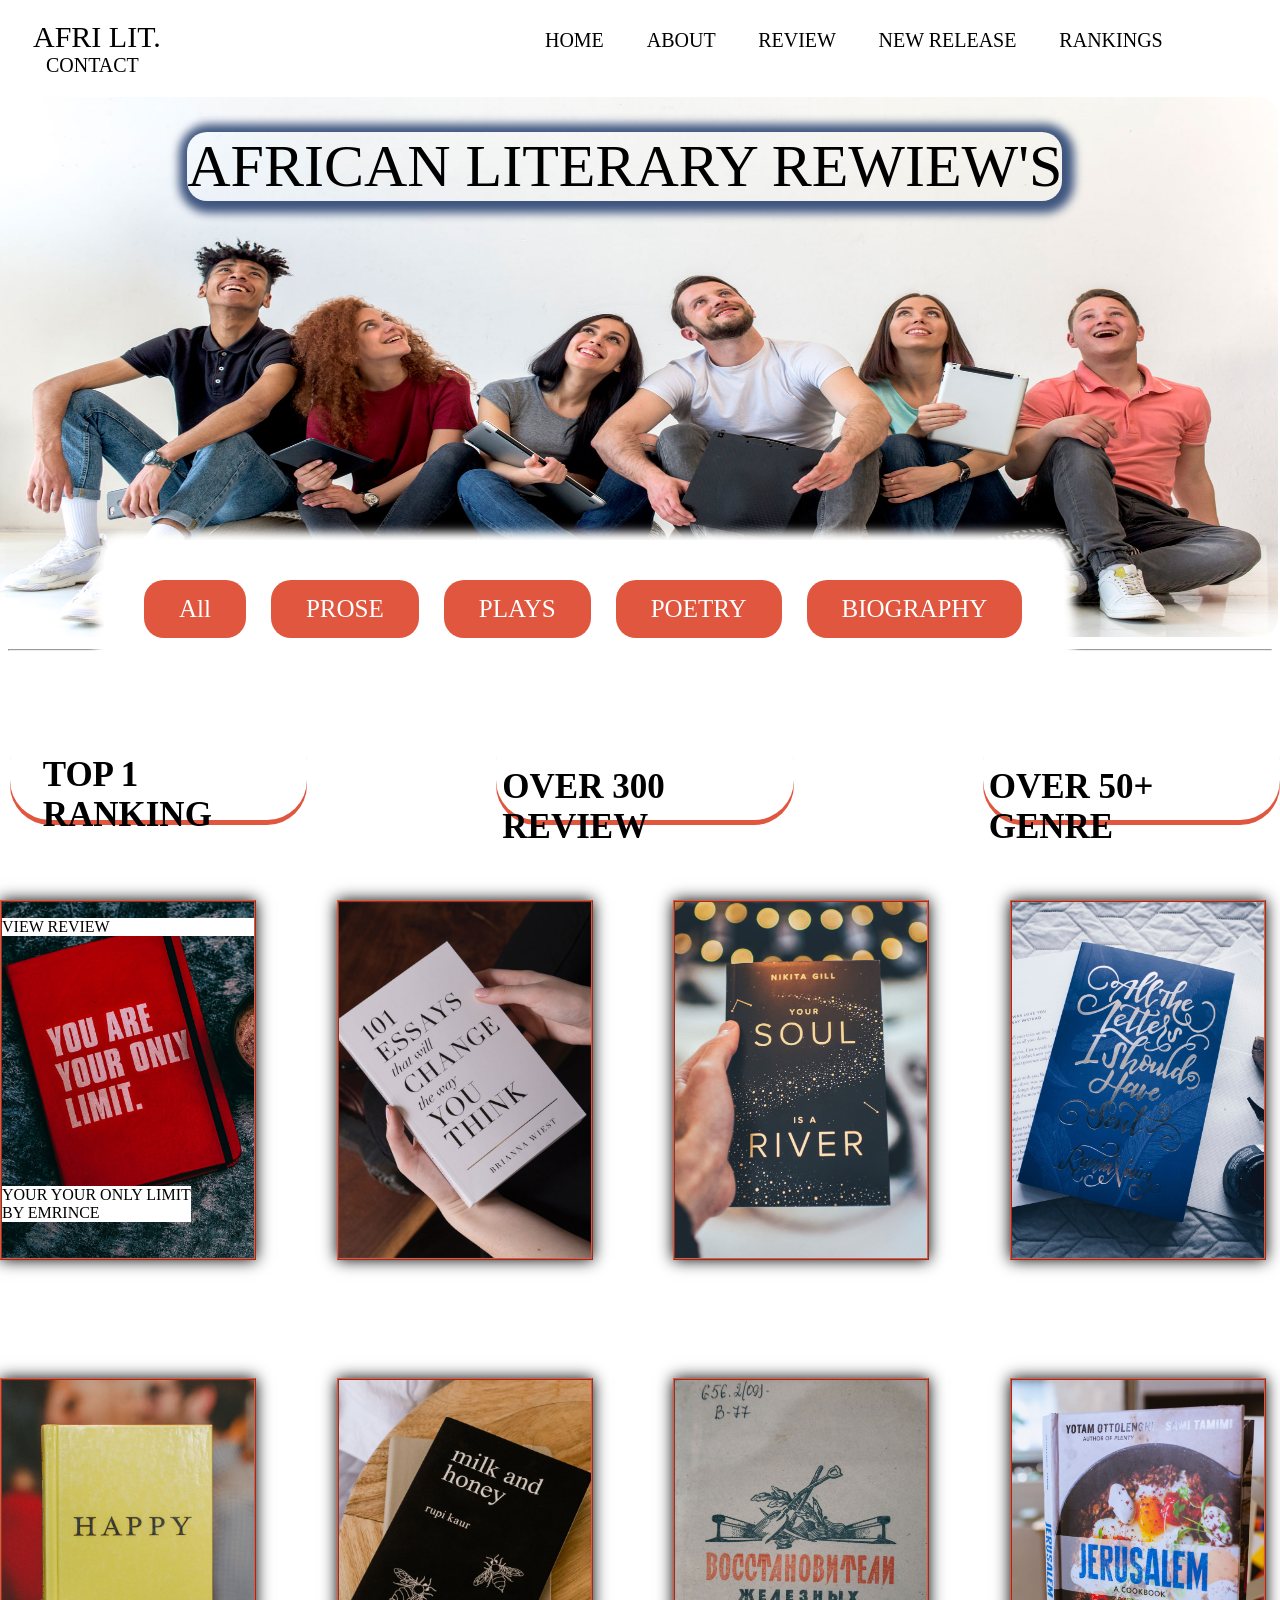
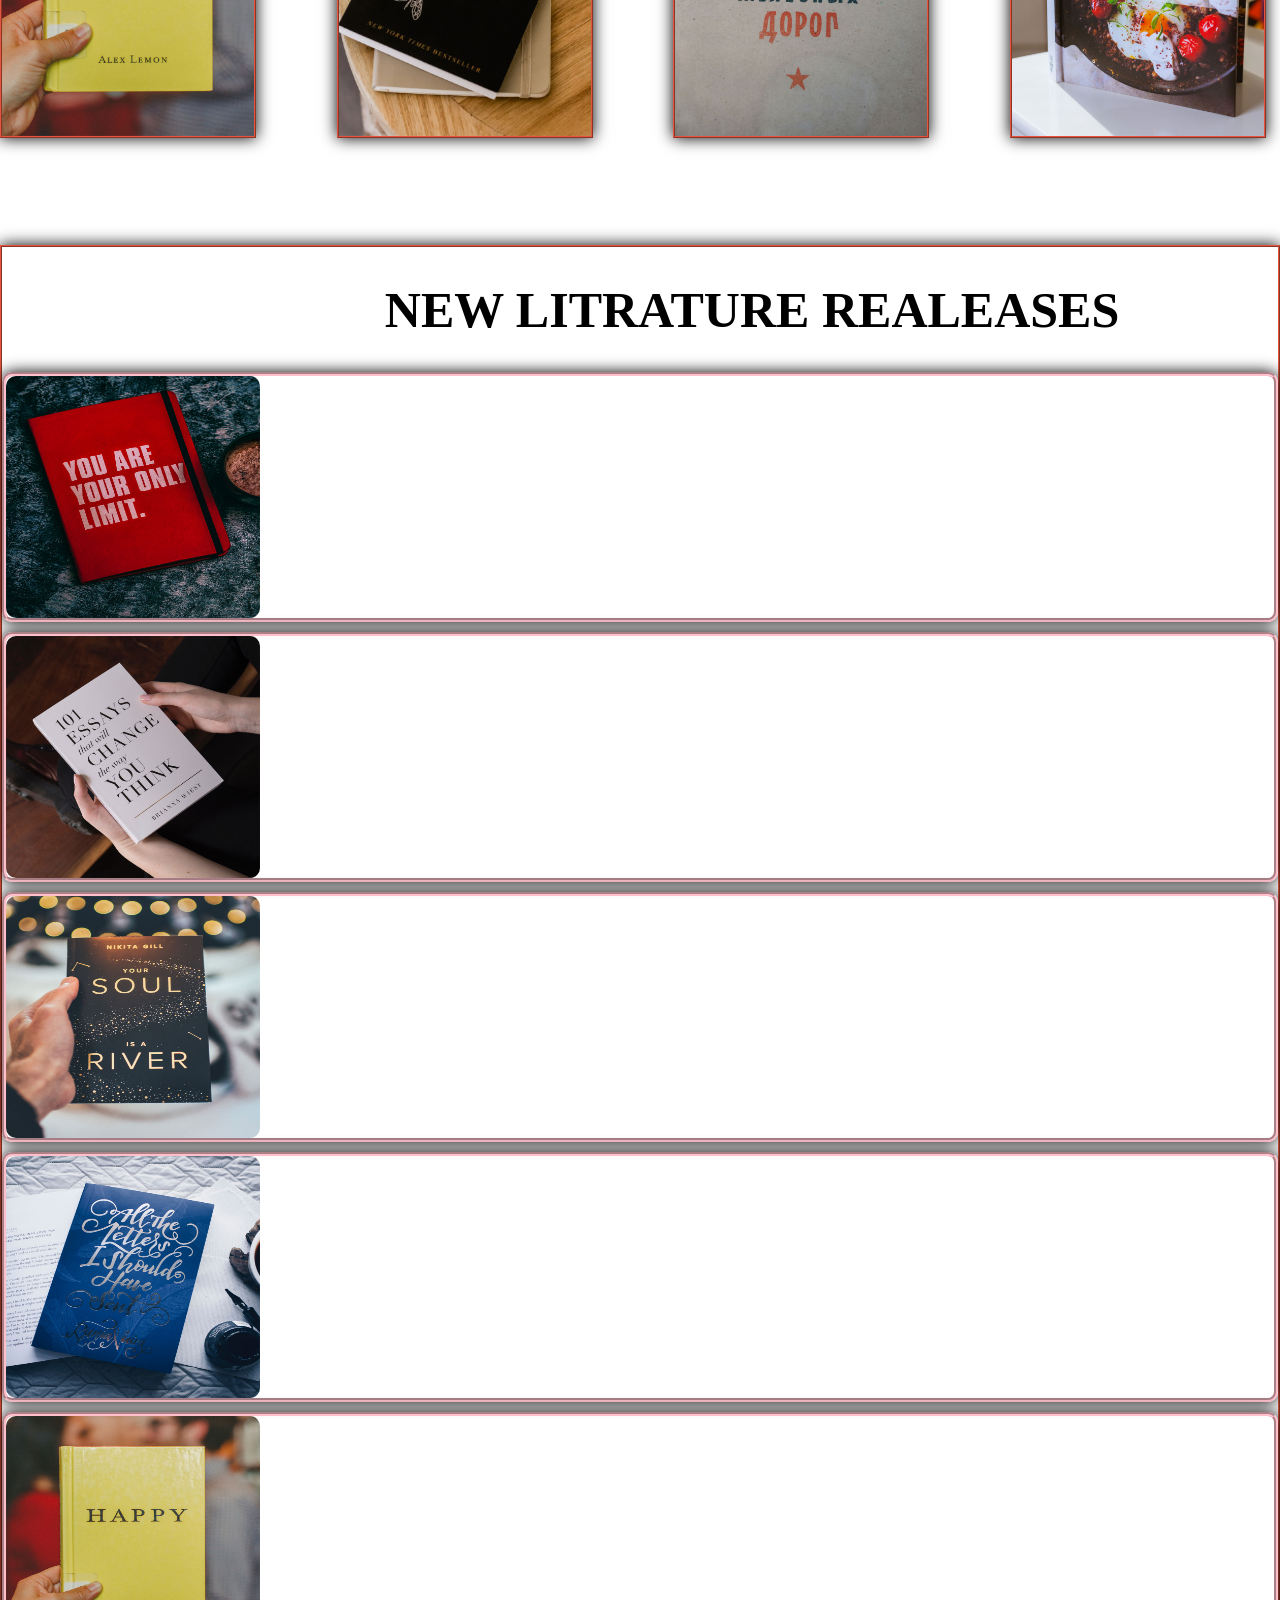
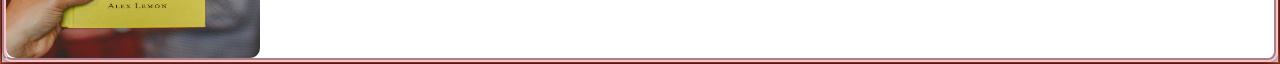
<file: index.html>
<!DOCTYPE html>
<html>
<head>
	<meta charset="utf-8">
	<meta name="viewport" content="width=device-width, initial-scale=1">
	<title>AFRICAN PROSE</title>
	<link rel="stylesheet" type="text/css" href="thestyle.css">
</head>
<body>
    <header>
    	<p><a href="#" style="margin-left:25px;font-size:30px;">AFRI LIT.</a>
        <a href="#" style="margin-left:30%;">HOME</a>
        <a href="#" style="margin-left:3%;">ABOUT</a>
        <a href="#" style="margin-left:3%;">REVIEW</a>
        <a href="#" style="margin-left:3%;">NEW RELEASE</a>
        <a href="#" style="margin-left:3%;">RANKINGS</a>
        <a href="#" style="margin-left:3%;">CONTACT</a>
    	</p>
    </header>
    <div>
    <p class="TXT">AFRICAN LITERARY REWIEW'S</p>
    <img src="bg.jpg" class="bg">
    </div>
    <div class="filters">
	    <button>All</button>
	    <button>PROSE</button>
	    <button>PLAYS</button>
	    <button>POETRY</button>
	    <button>BIOGRAPHY</button>
    </div><hr>
    <section class="ttt">
        <div class="tttt">
         <p>TOP 1 RANKING</p>  
        </div>
        <div class="tttt">
            <h4>OVER 300 REVIEW</h2>
        </div>
        <div class="tttt">
           <h4>OVER 50+ GENRE</h4>
        </div>
        
    </section>
    <main class="main">
         <div class="dmaina">
             <p class="para">
                 YOUR YOUR ONLY LIMIT<br>
                 BY EMRINCE
             </p>
             <p class="paraP">VIEW REVIEW</p>  
        </div>
          <div class="dmainb">
             
        </div>
          <div class="dmainc">
        
        </div>
          <div class="dmaind">
            
        </div>
          <div class="dmaine">
            
        </div>
          <div class="dmainf">
             
        </div>
          <div class="dmainh">
             
        </div>
          <div class="dmaini">
             
        </div>
    </main>
    <div class="new">
        <h1>NEW LITRATURE REALEASES</h1>
        <div class="newp">
            <img src="book-1.jpg">
        </div>
         <div class="newp">
            <img src="book-2.jpg">
        </div>
         <div class="newp">
            <img src="book-3.jpg">
        </div>
         <div class="newp">
            <img src="book-4.jpg">
        </div>
         <div class="newp">
            <img src="book-5.jpg">
        </div>
    </div>
</body>
</html>
</file>
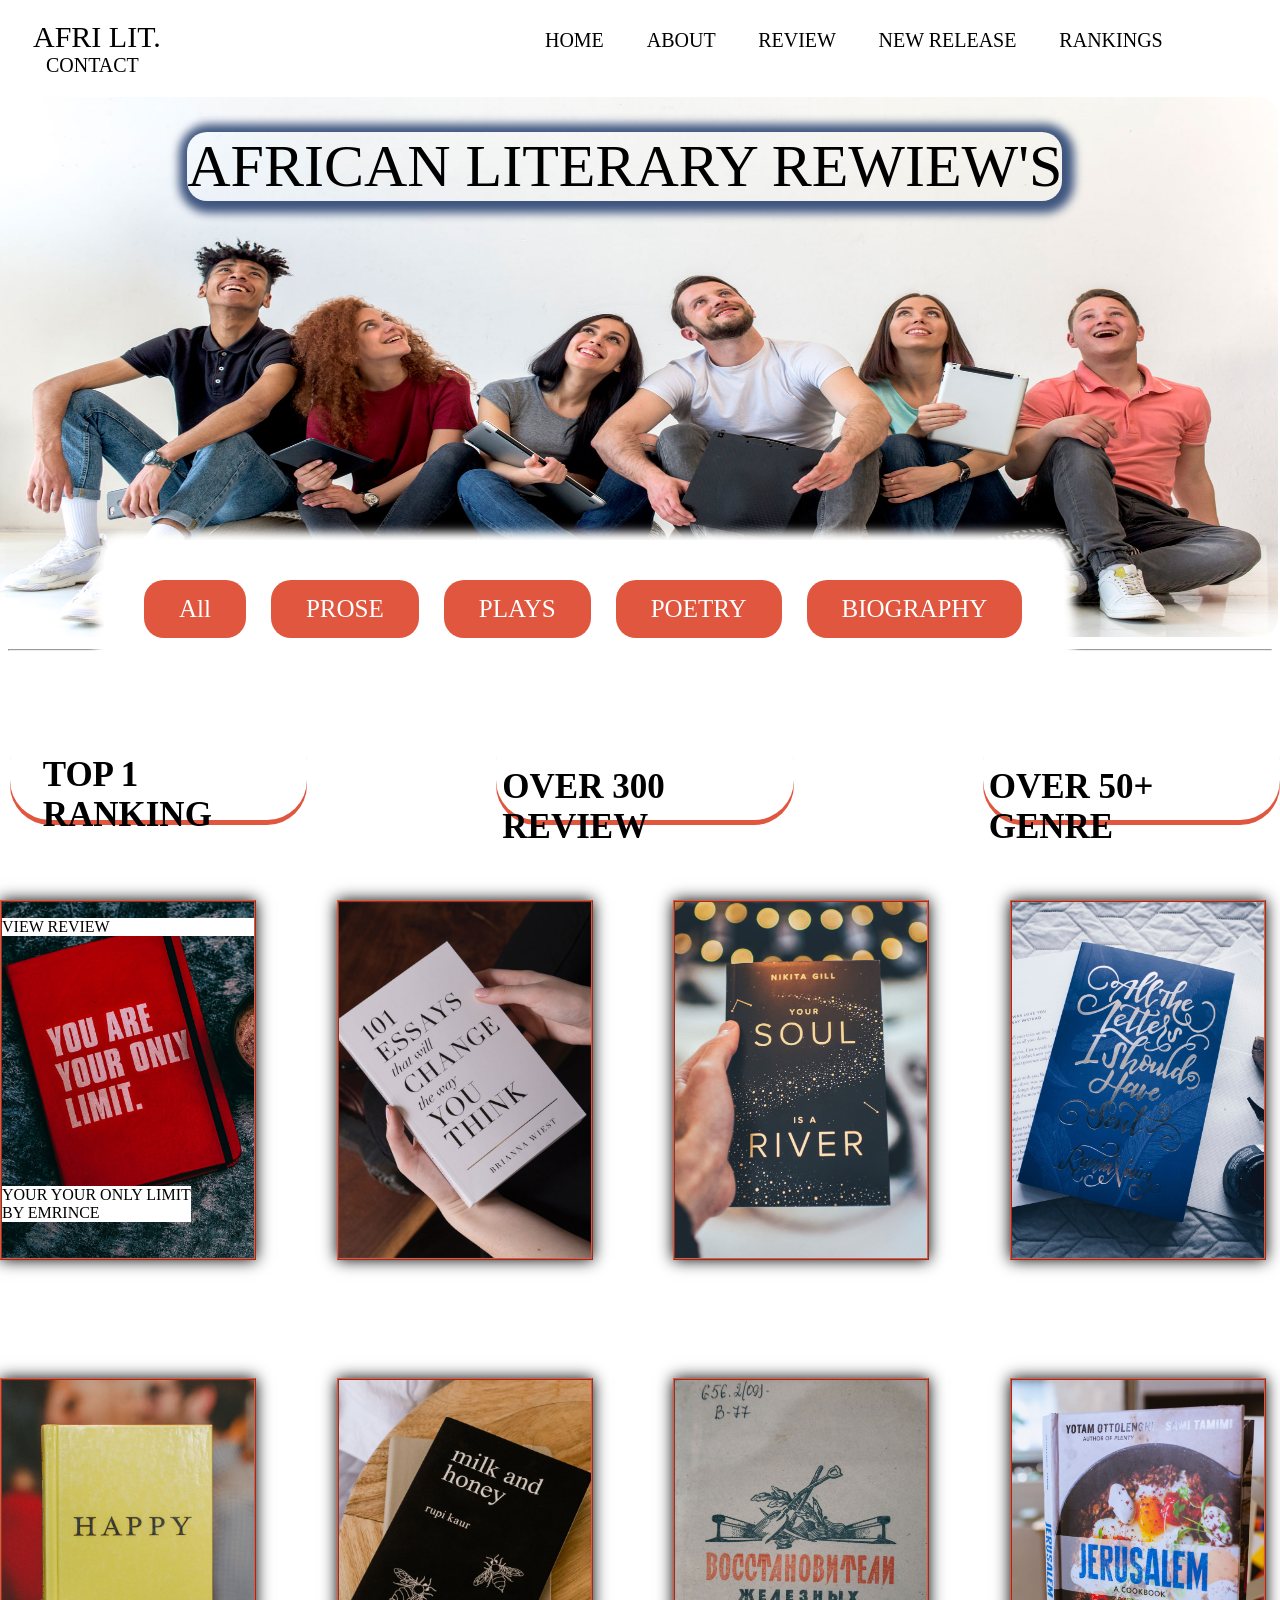
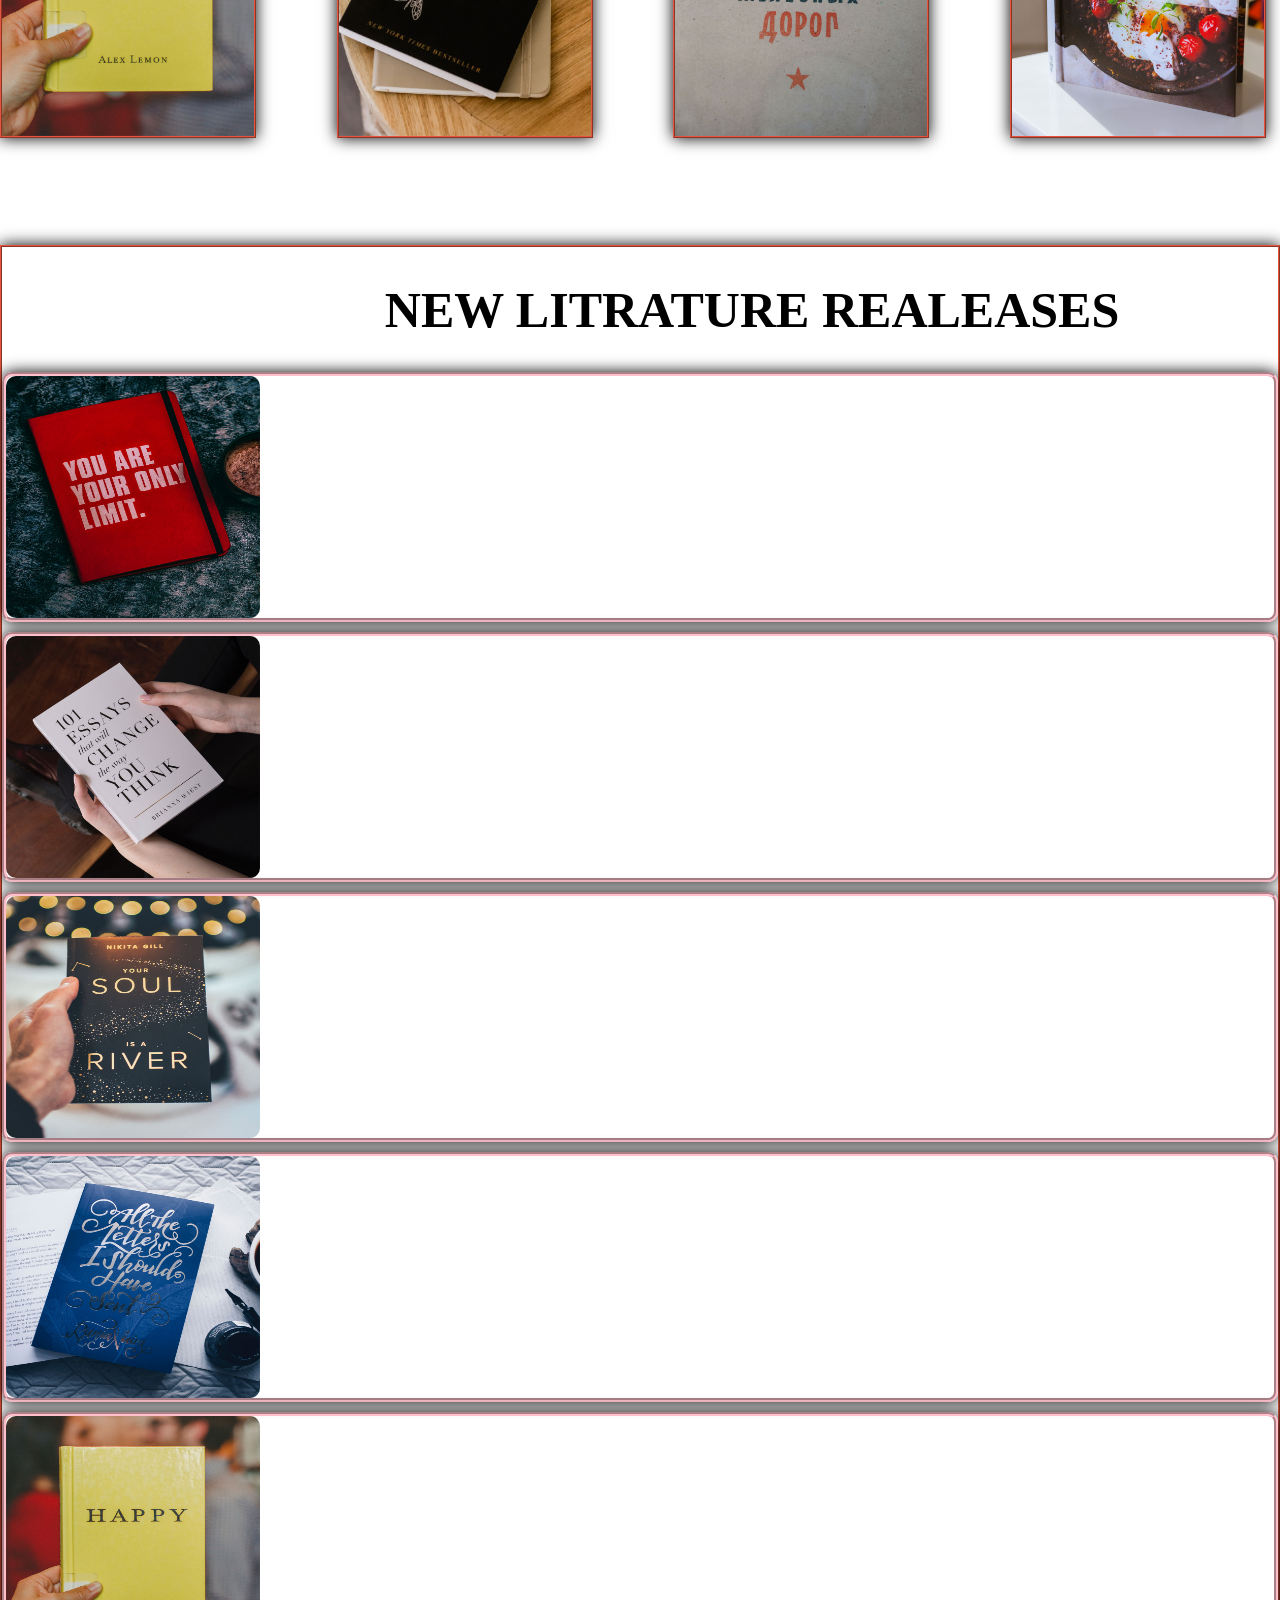
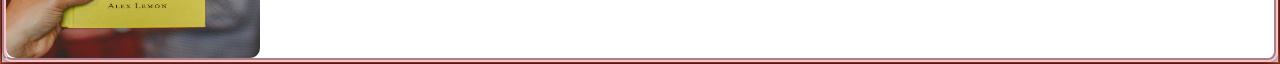
<file: THE.html>
<!DOCTYPE html>
<html>
<head>
	<meta charset="utf-8">
	<meta name="viewport" content="width=device-width, initial-scale=1">
	<title>AFRICAN PROSE</title>
	<link rel="stylesheet" type="text/css" href="thestyle.css">
</head>
<body>
    <header>
    	<p><a href="#" style="margin-left:25px;font-size:30px;">AFRI LIT.</a>
        <a href="#" style="margin-left:30%;">HOME</a>
        <a href="#" style="margin-left:3%;">ABOUT</a>
        <a href="#" style="margin-left:3%;">REVIEW</a>
        <a href="#" style="margin-left:3%;">NEW RELEASE</a>
        <a href="#" style="margin-left:3%;">RANKINGS</a>
        <a href="#" style="margin-left:3%;">CONTACT</a>
    	</p>
    </header>
    <div>
    <p class="TXT">AFRICAN LITERARY REWIEW'S</p>
    <img src="bg.jpg" class="bg">
    </div>
    <div class="filters">
	    <button>All</button>
	    <button>PROSE</button>
	    <button>PLAYS</button>
	    <button>POETRY</button>
	    <button>BIOGRAPHY</button>
    </div><hr>
    <section class="ttt">
        <div class="tttt">
         <p>TOP 1 RANKING</p>  
        </div>
        <div class="tttt">
            <h4>OVER 300 REVIEW</h2>
        </div>
        <div class="tttt">
           <h4>OVER 50+ GENRE</h4>
        </div>
        
    </section>
    <main class="main">
         <div class="dmaina">
             <p class="para">
                 YOUR YOUR ONLY LIMIT<br>
                 BY EMRINCE
             </p>
             <p class="paraP">VIEW REVIEW</p>  
        </div>
          <div class="dmainb">
             
        </div>
          <div class="dmainc">
        
        </div>
          <div class="dmaind">
            
        </div>
          <div class="dmaine">
            
        </div>
          <div class="dmainf">
             
        </div>
          <div class="dmainh">
             
        </div>
          <div class="dmaini">
             
        </div>
    </main>
    <div class="new">
        <h1>NEW LITRATURE REALEASES</h1>
        <div class="newp">
            <img src="book-1.jpg">
        </div>
         <div class="newp">
            <img src="book-2.jpg">
        </div>
         <div class="newp">
            <img src="book-3.jpg">
        </div>
         <div class="newp">
            <img src="book-4.jpg">
        </div>
         <div class="newp">
            <img src="book-5.jpg">
        </div>
    </div>
</body>
</html>
</file>
<file: thestyle.css>
*{
    	background-color:#FFFFFF;
    	color:black;
    	font-family:nevera;
        padding:0;
        box-sizing:border-box;
    }
    header{
    	font-size:20px;

    }
    header a{
    	text-decoration:none;
        transition: 0.7s ease;
    }
    header a:hover{
        box-shadow:0px 2px #e0563f;
    }
    .TXT{
    	position: absolute;
    	top:8%;
    	right:17%;
    	box-shadow:2px 2px 10px 10px #3F567F;
    	font-size:60PX;
    	border-radius:20px;
    	background:transparent;
        animation:bounce 5s infinite
    }
    @keyframes bounce{
    0%,100%{
        transform: translateY(0);
    }
    50%{
        transform:translateY(-10px);
    }
}
    .bg{
    	width:100vw;
    	height:60vh;
    	border-radius:20px;
    	margin-left:-10px;
    }
    .filters {
    display:flex;
    justify-content: center;
    gap:25px;
    position:absolute;
    top:60%;
    box-shadow:2px 2px 10px 10px #FFFFFF;
    border-radius:20px;
    right:17%;
    padding:40px;
	}

	.filters button {
	    padding: 15px 35px;
	    border: none;
	    background:#e0563f;
	    color:white;
        font-size:25px;
	    border-radius: 20px;
	    cursor: pointer;
	    transition: 0.7s ease;
	}

	.filters button:hover {
	    background:transparent;
	    color:#e0563f;
        box-shadow:0px 2px #e0563f;
	}
    .ttt{
        position:absolute;
        top:80%;
        display:flex;
        gap:14%;
        left:-0px;
        width:100vw;
        height:100px;
    }
     .tttt{
      background-size:cover;
      background-position:center;
        margin-left:10px;
        width:25vw;
        font-family:;
        justify-content:;
        align-content:center;
        border-radius:40px;
        font-size:35px;
        box-shadow:0px 5px #e0563f;
        height:100px;
    }
    .tttt p{
       
        font-weight:bold;
        margin-left:11%;
        background:transparent;
        border-radius: 25px;
        animation:slide 5s infinite;
    }
    
    .tttt h4{
        animation:slide 5s infinite;
        margin-left:2%;
        background:transparent;
        border-radius: 25px;
    }
    @keyframes slide{
    0%,100%{
        transform: translatey(0);
    }
    50%{
        transform:translatey(-30px);
    }
    }
    main{
        position: absolute;
        top:100%;
        left:-0px;
        display:flex;
        flex-wrap:wrap;
        
        height:100%;
        gap:6.3%;
        width:100vw;
    }
    .dmaina{
        background-color:#cdcbd6;
        width:20%;
        border:ridge 2px #e0563f;
        height:40%;
        box-shadow: 0 0 15px #000000;
        background-image:url(book-1.jpg);
        background-size:cover;
      background-position:center;
    }
     .dmainb{
        background-color:#cdcbd6;
        width:20%;
        border:ridge 2px #e0563f;
        height:40%;
        box-shadow: 0 0 15px #000000;
        background-image:url(book-2.jpg);
        background-size:cover;
      background-position:center;
    }
     .dmainc{
        background-color:#cdcbd6;
        width:20%;
        border:ridge 2px #e0563f;
        height:40%;
        box-shadow: 0 0 15px #000000;
        background-image:url(book-3.jpg);
        background-size:cover;
      background-position:center;
    }
     .dmaind{
        background-color:#cdcbd6;
        width:20%;
        border:ridge 2px #e0563f;
        height:40%;
        box-shadow: 0 0 15px #000000;
        background-image:url(book-4.jpg);
        background-size:cover;
      background-position:center;
    }
     .dmaine{
        background-color:#cdcbd6;
        width:20%;
        border:ridge 2px #e0563f;
        height:40%;
        box-shadow: 0 0 15px #000000;
        background-image:url(book-5.jpg);
        background-size:cover;
      background-position:center;
    }
     .dmainf{
        background-color:#cdcbd6;
        width:20%;
        border:ridge 2px #e0563f;
        height:40%;
        box-shadow: 0 0 15px #000000;
        background-image:url(book-6.jpg);
        background-size:cover;
      background-position:center;
    }
     .dmaing{
        background-color:#cdcbd6;
        width:20%;
        border:ridge 2px #e0563f;
        height:40%;
        box-shadow: 0 0 15px #000000;
        background-image:url(book-7.jpg);
        background-size:cover;
      background-position:center;
    }
     .dmainh{
        background-color:#cdcbd6;
        width:20%;
        border:ridge 2px #e0563f;
        height:40%;
        box-shadow: 0 0 15px #000000;
        background-image:url(book-8.jpg);
        background-size:cover;
      background-position:center;
    }
     .dmaini{
        background-color:#cdcbd6;
        width:20%;
        border:ridge 2px #e0563f;
        height:40%;
        box-shadow: 0 0 15px #000000;
        background-image:url(book-9.jpg);
        background-size:cover;
      background-position:center;
    }
    
    .para{
        position:absolute;
        top:30%;
    }
    .new{
         position: absolute;
        top:205%;
        left:-0px;
        border:ridge 2px #e0563f;
        box-shadow: 0 0 15px #000000;
        height:flex;
        width:100vw;
    }
    .new H1{
        font-size:50px;
        background: transparent;
        margin-left:30%;   
    }
    .newp{
        font-size:20px;
        height:250px;
        margin-top:10px;
         box-shadow: 0 0 15px #000000;
        background: transparent;
        margin-left:-0%;
        border:groove 4px pink;
        width:100%; 
         border-radius:10px; 
    }
    .newp img{
        width:20%;
        height:100%;
        border-radius:10px;
    }
</file>
